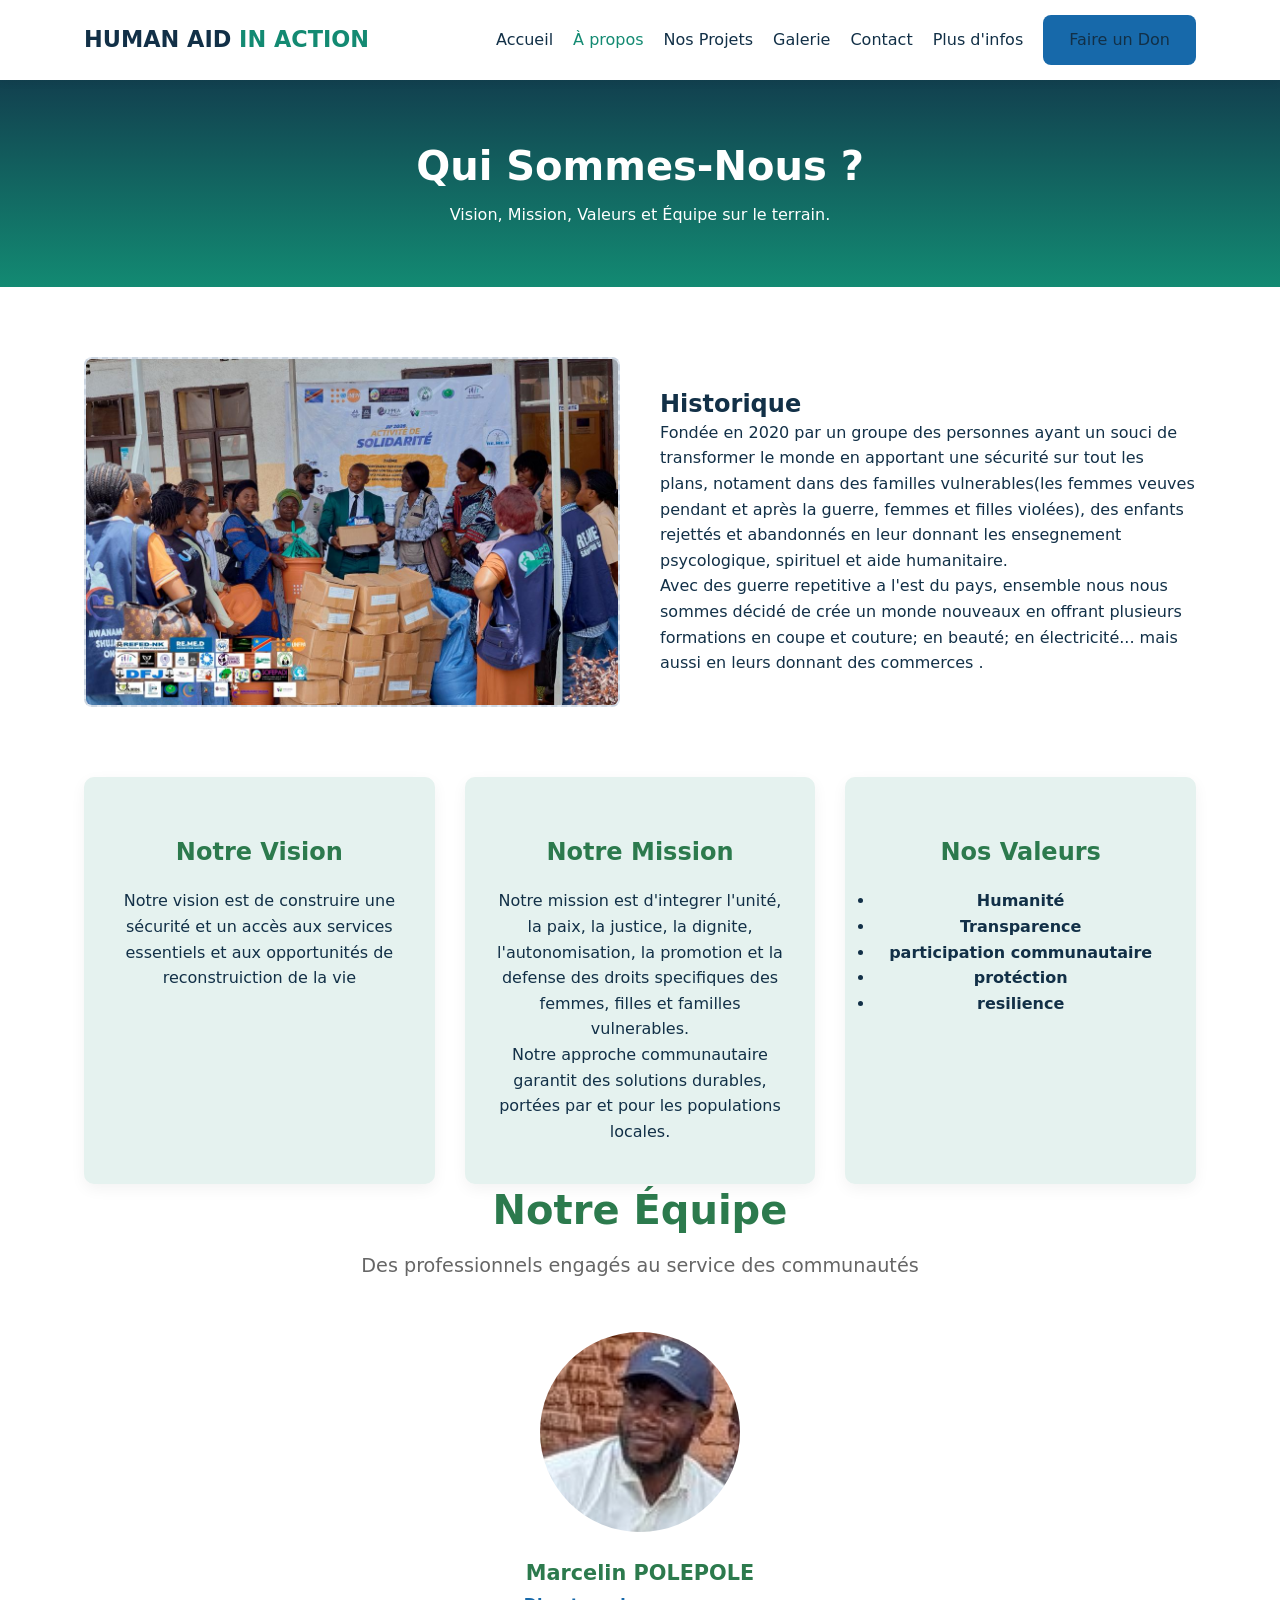
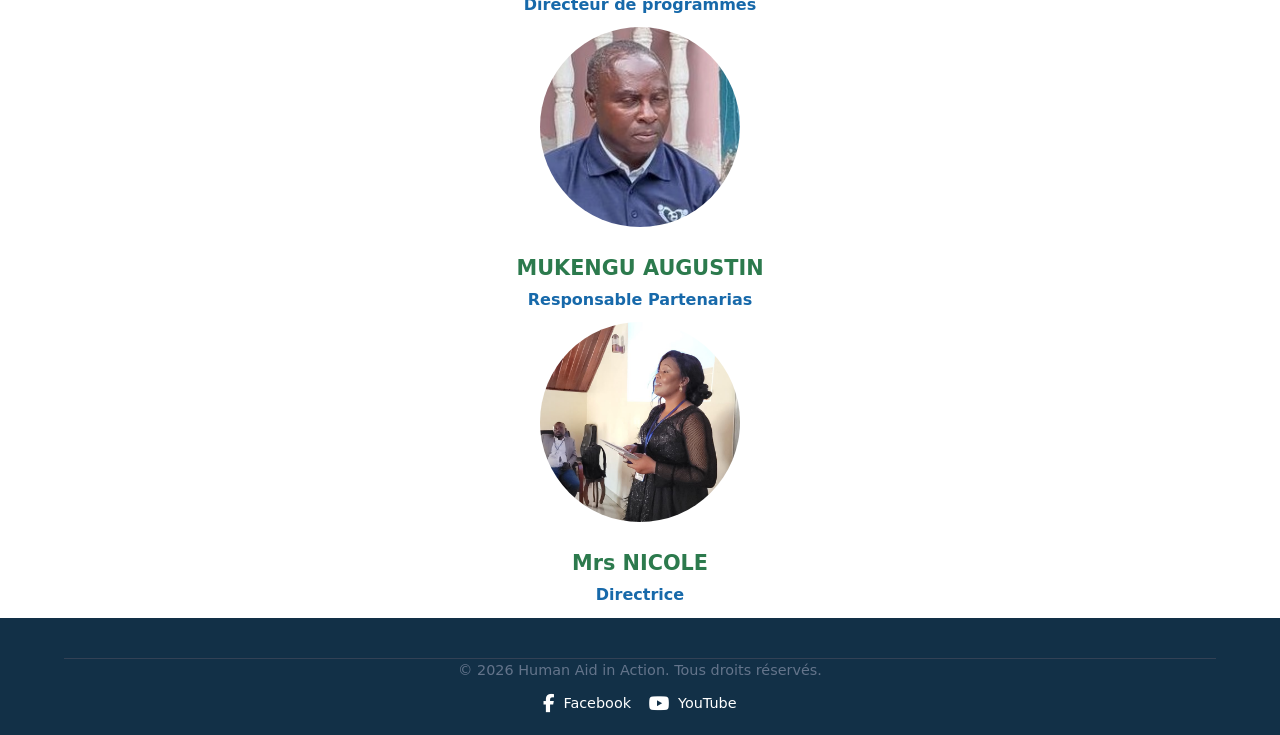
<file: a-propos.html>
<!DOCTYPE html>
<html lang="fr">
<head>
  <meta charset="UTF-8">
  <meta name="viewport" content="width=device-width, initial-scale=1.0">
  <title>À propos - Human Aid in Action</title>
  <link rel="stylesheet" href="style.css">
  <link rel="stylesheet" href="https://cdnjs.cloudflare.com/ajax/libs/font-awesome/6.5.2/css/all.min.css">
</head>
<body>

  <header class="navbar">
    <div class="container nav-container">
      <a href="index.html" class="logo">Human Aid <span>in Action</span></a>
      <button class="menu-toggle" id="menuToggle" aria-label="Menu">☰</button>
      <nav class="nav-menu" id="navMenu">
        <a href="index.html">Accueil</a>
        <a href="a-propos.html" class="active">À propos</a>
        <a href="projets.html">Nos Projets</a>
        <a href="galerie.html">Galerie</a>
        <a href="contact.html">Contact</a>
        <a href="pour plus d'info.html">Plus d'infos</a>
        <a href="https://yembjkyt.mychariow.shop/prd_061tvge9/checkout" class="btn btn-secondary">Faire un Don</a>
      </nav>
    </div>
  </header>

  <div class="page-header">
    <div class="container">
      <h1>Qui Sommes-Nous ?</h1>
      <p>Vision, Mission, Valeurs et Équipe sur le terrain.</p>
    </div>
  </div>

  <section class="section">
    <div class="container grid-2">
      <div class="img-box" style="height: 350px;">
        <img src="haa/hist.jpg" alt="Notre histoire">
        <!-- EMPLACEMENT IMAGE VISION -->
      </div>
      <div>
        <h2>Historique</h2>
            <p>Fondée en 2020 par un groupe des personnes ayant un souci de transformer le monde en apportant une sécurité sur tout les plans, notament dans des familles vulnerables(les femmes veuves pendant et après la guerre, femmes et filles violées), des enfants rejettés et abandonnés en leur donnant les ensegnement psycologique, spirituel et aide humanitaire. </p>
                    <p>Avec des guerre repetitive a l'est du pays, ensemble nous nous sommes décidé de crée un monde nouveaux en offrant plusieurs formations en coupe et couture; en beauté; en électricité...
                        mais aussi en leurs donnant des commerces .</p>
      </div>
    </div>
  </section>


  
        <!-- Vision, Mission, Valeurs -->
        <section class="values-section">
            <div class="container">
                <div class="values-grid">
                    <div class="value-card">
                        <div class="value-icon"></div>
                        <h3>Notre Vision</h3>
                       <p>Notre vision est de construire une sécurité et un accès aux services essentiels et aux opportunités de reconstruiction de la vie</p>
                    </div>
                    
                    <div class="value-card">
                        <div class="value-icon"></div>
                        <h3>Notre Mission</h3>
                        <p>Notre mission est d'integrer l'unité, la paix, la justice, la dignite, l'autonomisation, la promotion et la defense des droits specifiques des femmes, filles et familles vulnerables.</p>
                        <p>Notre approche communautaire garantit des solutions durables, portées par et pour les populations locales.</p>
                    </div>
                    
                    <div class="value-card">
                        <div class="value-icon"></div>
                        <h3>Nos Valeurs</h3>
                        <ul class="values-list">
                            <li><strong>Humanité</strong> 
                            <li><strong>Transparence</strong> 
                            <li><strong>participation communautaire</strong> 
                            <li><strong>protéction</strong> 
                            <li><strong>resilience</strong> 
                        </ul>
                    </div>
                </div>
            </div>
        </section>

        <!-- Équipe -->
        <section class="team-section">
            <div class="container">
                <h2 class="section-title">Notre Équipe</h2>
                <p class="section-subtitle">Des professionnels engagés au service des communautés</p>
                
                <div class="team-grid">
                    <div class="team-card">
                        <img src="p3.jpg" alt="Directrice">
                        <h3>Marcelin POLEPOLE</h3>
                        <p class="team-role">Directeur de programmes</p>
                    </div>
                    
                    <div class="team-card">
                        <img src="haa/m2.jpg" alt="Responsable programmes">
                        <h3>MUKENGU AUGUSTIN</h3>
                        <p class="team-role">Responsable Partenarias</p>
                    </div>

                    <div class="team-card">
                        <img src="haa/m5.jpg" alt="Responsable programmes">
                        <h3>Mrs NICOLE</h3>
                        <p class="team-role">Directrice</p>
                    </div>
                </div>
            </div>
        </section>
    </main>


  <footer class="footer">
    <div class="container footer-bottom">
      <p>&copy; 2026 Human Aid in Action. Tous droits réservés.</p>
      <div class="social-links">
        <a href="https://facebook.com/profile.php?id=61572258029571" target="_blank" rel="noopener noreferrer"><i class="fa-brands fa-facebook-f" aria-hidden="true"></i> Facebook</a>
        <a href="https://www.youtube.com/@humanaidinaction" target="_blank" rel="noopener noreferrer"><i class="fa-brands fa-youtube" aria-hidden="true"></i> YouTube</a>
      </div>
    </div>
  </footer>

  <script src="script.js"></script>
</body>
</html>
</file>
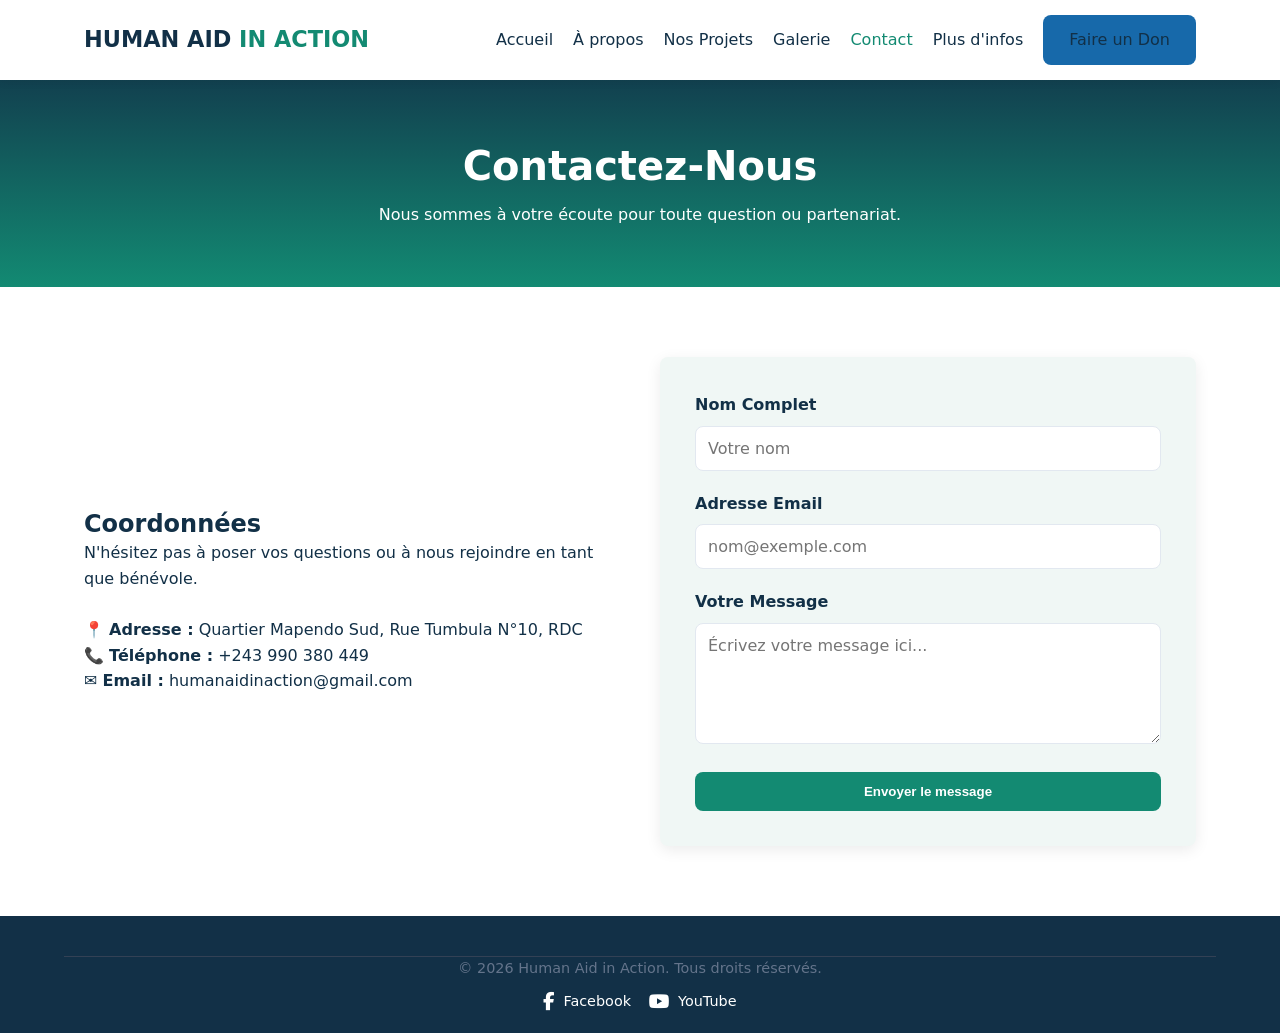
<file: contact.html>
<!DOCTYPE html>
<html lang="fr">
<head>
  <meta charset="UTF-8">
  <meta name="viewport" content="width=device-width, initial-scale=1.0">
  <title>Contact - Human Aid in Action</title>
  <link rel="stylesheet" href="style.css">
  <link rel="stylesheet" href="https://cdnjs.cloudflare.com/ajax/libs/font-awesome/6.5.2/css/all.min.css">
</head>
<body>

  <header class="navbar">
    <div class="container nav-container">
      <a href="index.html" class="logo">Human Aid <span>in Action</span></a>
      <button class="menu-toggle" id="menuToggle" aria-label="Menu">☰</button>
      <nav class="nav-menu" id="navMenu">
        <a href="index.html">Accueil</a>
        <a href="a-propos.html">À propos</a>
        <a href="projets.html">Nos Projets</a>
        <a href="galerie.html">Galerie</a>
        <a href="contact.html" class="active">Contact</a>
        <a href="pour plus d'info.html">Plus d'infos</a>
        <a href="dons.html" class="btn btn-secondary">Faire un Don</a>
      </nav>
    </div>
  </header>

  <div class="page-header">
    <div class="container">
      <h1>Contactez-Nous</h1>
      <p>Nous sommes à votre écoute pour toute question ou partenariat.</p>
    </div>
  </div>

  <section class="section">
    <div class="container grid-2">
      <div>
        <h2>Coordonnées</h2>
        <p>N'hésitez pas à poser vos questions ou à nous rejoindre en tant que bénévole.</p>
        <br>
        <p>📍 <strong>Adresse :</strong> Quartier Mapendo Sud, Rue Tumbula N°10, RDC</p>
        <p>📞 <strong>Téléphone :</strong> +243 990 380 449</p>
        <p>✉️ <strong>Email :</strong> humanaidinaction@gmail.com</p>
      </div>

      <div class="form-container">
        <form id="contactForm">
          <div class="form-group">
            <label for="name">Nom Complet</label>
            <input type="text" id="name" required placeholder="Votre nom">
          </div>
          <div class="form-group">
            <label for="email">Adresse Email</label>
            <input type="email" id="email" required placeholder="nom@exemple.com">
          </div>
          <div class="form-group">
            <label for="message">Votre Message</label>
            <textarea id="message" rows="5" required placeholder="Écrivez votre message ici..."></textarea>
          </div>
          <button type="submit" class="btn btn-primary w-100">Envoyer le message</button>
        </form>
      </div>
    </div>
  </section>

  <footer class="footer">
    <div class="container footer-bottom">
      <p>&copy; 2026 Human Aid in Action. Tous droits réservés.</p>
      <div class="social-links">
        <a href="https://facebook.com/profile.php?id=61572258029571" target="_blank" rel="noopener noreferrer"><i class="fa-brands fa-facebook-f" aria-hidden="true"></i> Facebook</a>
        <a href="https://www.youtube.com/@humanaidinaction" target="_blank" rel="noopener noreferrer"><i class="fa-brands fa-youtube" aria-hidden="true"></i> YouTube</a>
      </div>
    </div>
  </footer>

  <script src="script.js"></script>
</body>
</html>
</file>
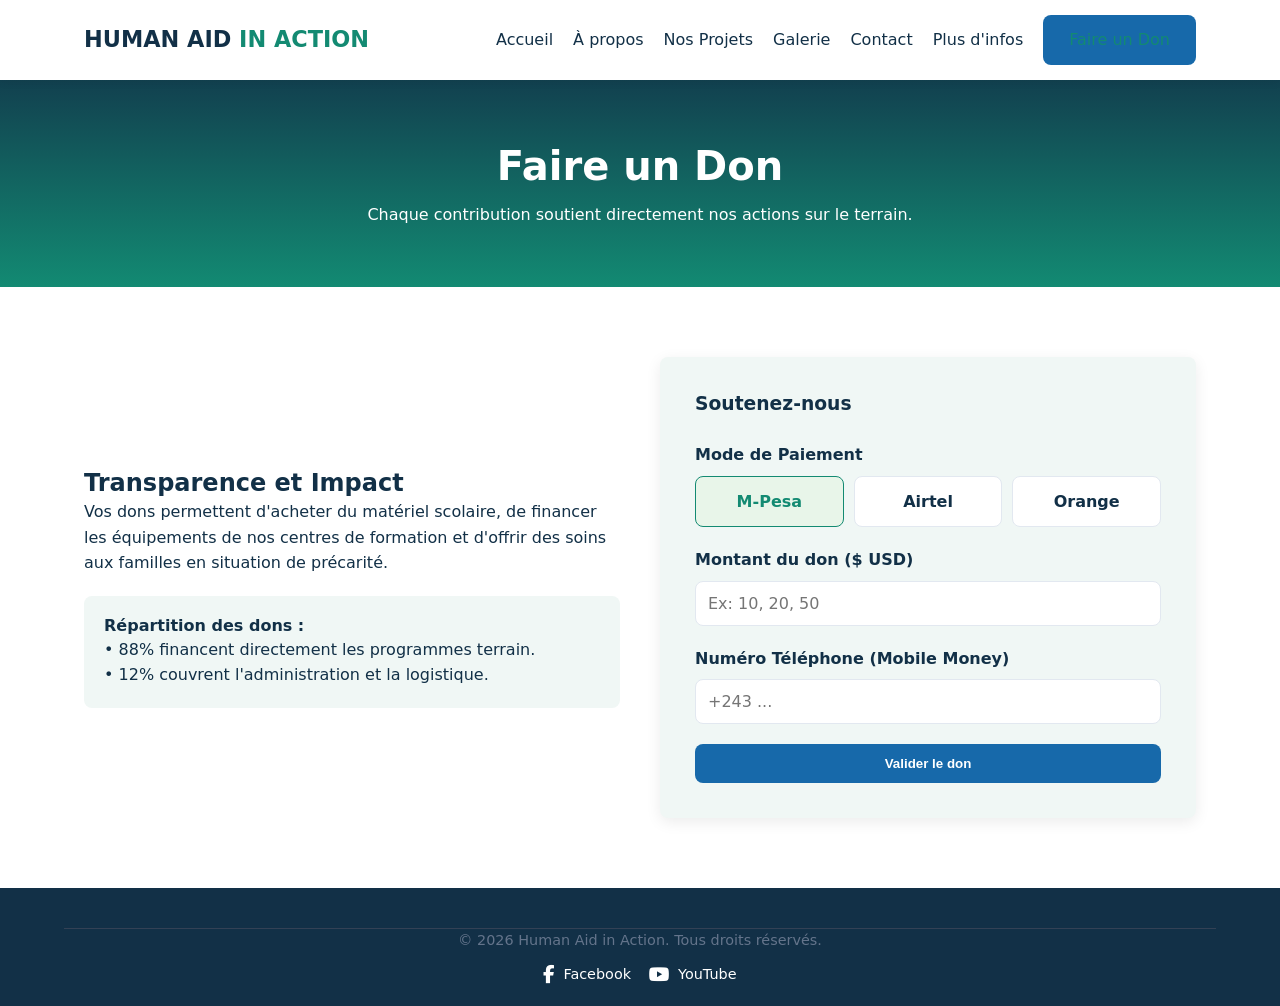
<file: dons.html>
<!DOCTYPE html>
<html lang="fr">
<head>
  <meta charset="UTF-8">
  <meta name="viewport" content="width=device-width, initial-scale=1.0">
  <title>Faire un Don - Human Aid in Action</title>
  <link rel="stylesheet" href="style.css">
  <link rel="stylesheet" href="https://cdnjs.cloudflare.com/ajax/libs/font-awesome/6.5.2/css/all.min.css">
</head>
<body>

  <header class="navbar">
    <div class="container nav-container">
      <a href="index.html" class="logo">Human Aid <span>in Action</span></a>
      <button class="menu-toggle" id="menuToggle" aria-label="Menu">☰</button>
      <nav class="nav-menu" id="navMenu">
        <a href="index.html">Accueil</a>
        <a href="a-propos.html">À propos</a>
        <a href="projets.html">Nos Projets</a>
        <a href="galerie.html">Galerie</a>
        <a href="contact.html">Contact</a>
        <a href="pour plus d'info.html">Plus d'infos</a>
        <a href="https://yembjkyt.mychariow.shop/prd_061tvge9/checkout" class="btn btn-secondary active">Faire un Don</a>
      </nav>
    </div>
  </header>

  <div class="page-header">
    <div class="container">
      <h1>Faire un Don</h1>
      <p>Chaque contribution soutient directement nos actions sur le terrain.</p>
    </div>
  </div>

  <section class="section">
    <div class="container grid-2">
      <div>
        <h2>Transparence et Impact</h2>
        <p>Vos dons permettent d'acheter du matériel scolaire, de financer les équipements de nos centres de formation et d'offrir des soins aux familles en situation de précarité.</p>
        <div style="background: var(--light); padding: 20px; border-radius: 8px; margin-top: 20px;">
          <h4>Répartition des dons :</h4>
          <p>• 88% financent directement les programmes terrain.</p>
          <p>• 12% couvrent l'administration et la logistique.</p>
        </div>
      </div>

      <div class="form-container">
        <form id="donationForm">
          <h3>Soutenez-nous</h3>
          <br>
          <div class="form-group">
            <label>Mode de Paiement</label>
            <div class="payment-options">
              <div class="payment-btn active" data-provider="M-Pesa">M-Pesa</div>
              <div class="payment-btn" data-provider="Airtel Money">Airtel</div>
              <div class="payment-btn" data-provider="Orange Money">Orange</div>
            </div>
            <input type="hidden" id="selectedProvider" value="M-Pesa">
          </div>

          <div class="form-group">
            <label for="amount">Montant du don ($ USD)</label>
            <input type="number" id="amount" min="1" required placeholder="Ex: 10, 20, 50">
          </div>

          <div class="form-group">
            <label for="phone">Numéro Téléphone (Mobile Money)</label>
            <input type="tel" id="phone" required placeholder="+243 ...">
          </div>

          <button type="submit" class="btn btn-secondary w-100">Valider le don</button>
        </form>
      </div>
    </div>
  </section>

  <footer class="footer">
    <div class="container footer-bottom">
      <p>&copy; 2026 Human Aid in Action. Tous droits réservés.</p>
      <div class="social-links">
        <a href="https://facebook.com/profile.php?id=61572258029571" target="_blank" rel="noopener noreferrer"><i class="fa-brands fa-facebook-f" aria-hidden="true"></i> Facebook</a>
        <a href="https://www.youtube.com/@humanaidinaction" target="_blank" rel="noopener noreferrer"><i class="fa-brands fa-youtube" aria-hidden="true"></i> YouTube</a>
      </div>
    </div>
  </footer>

  <script src="script.js"></script>
</body>
</html>
</file>
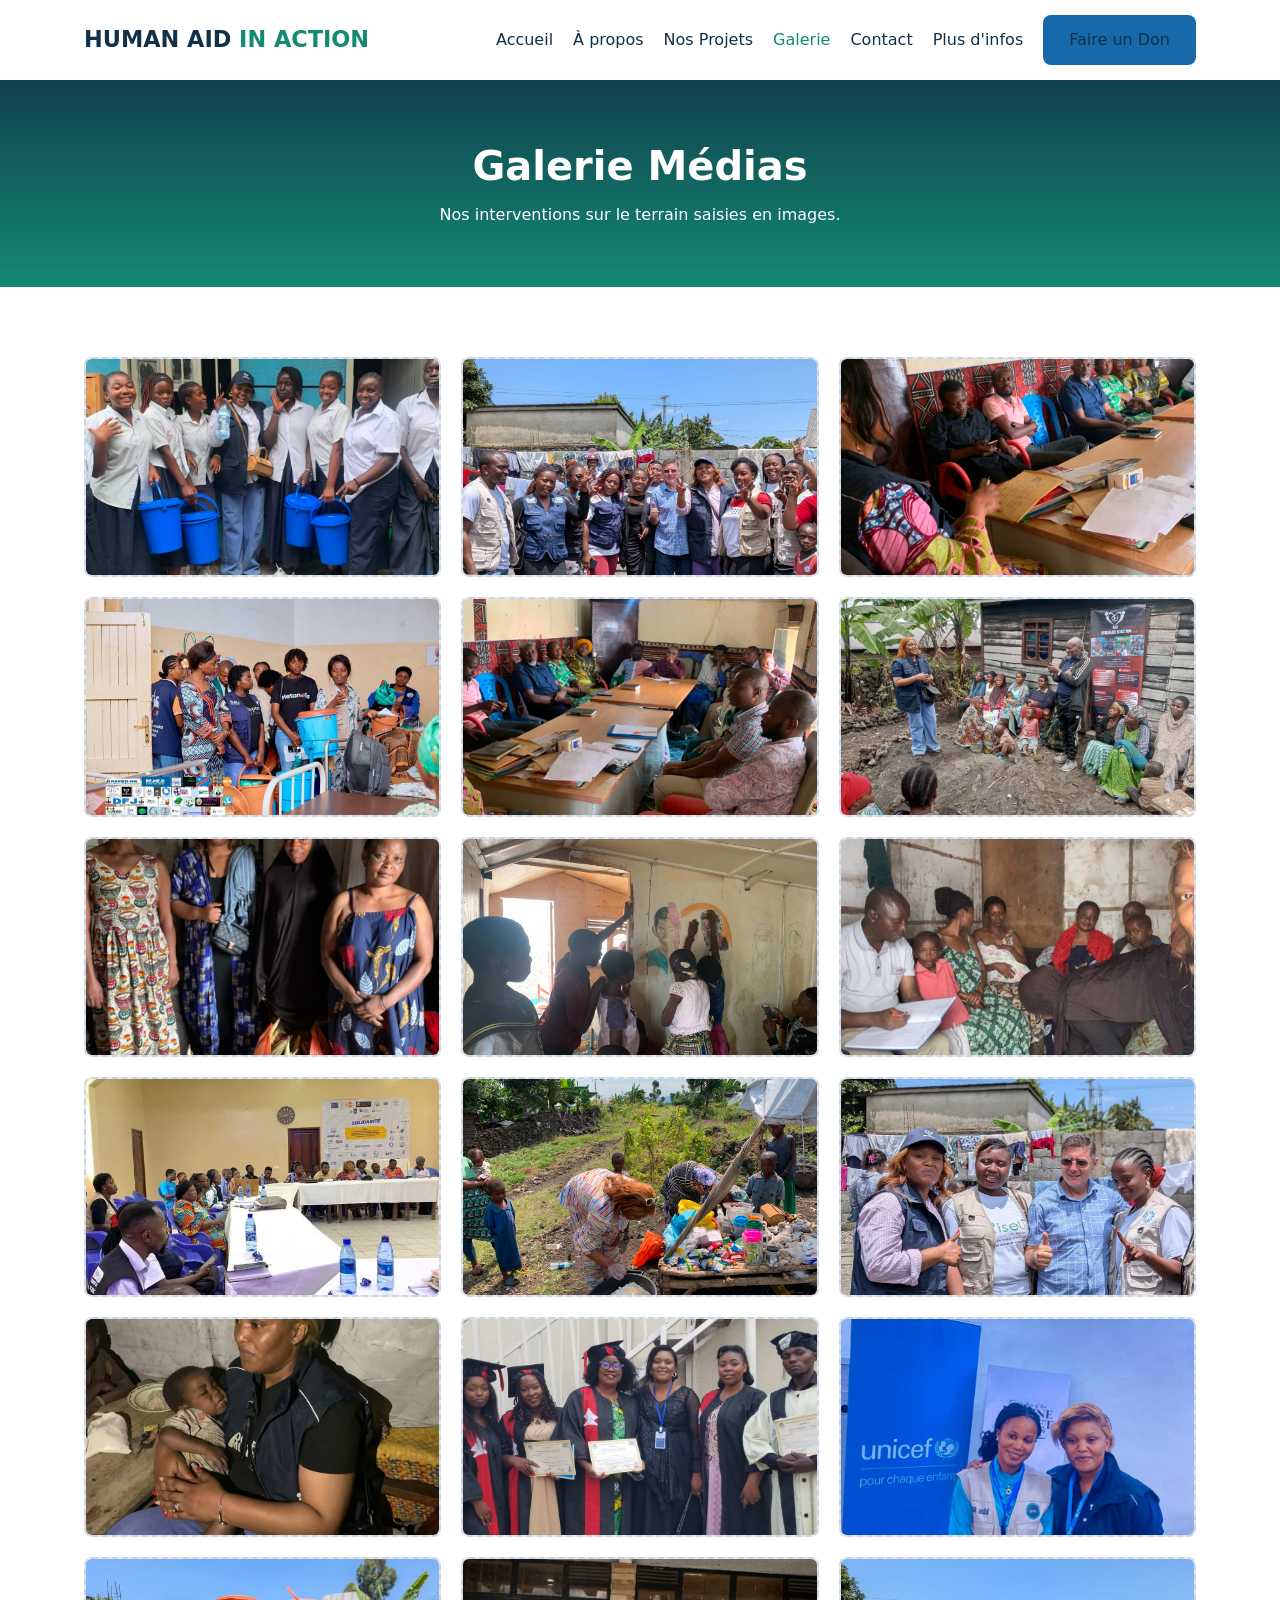
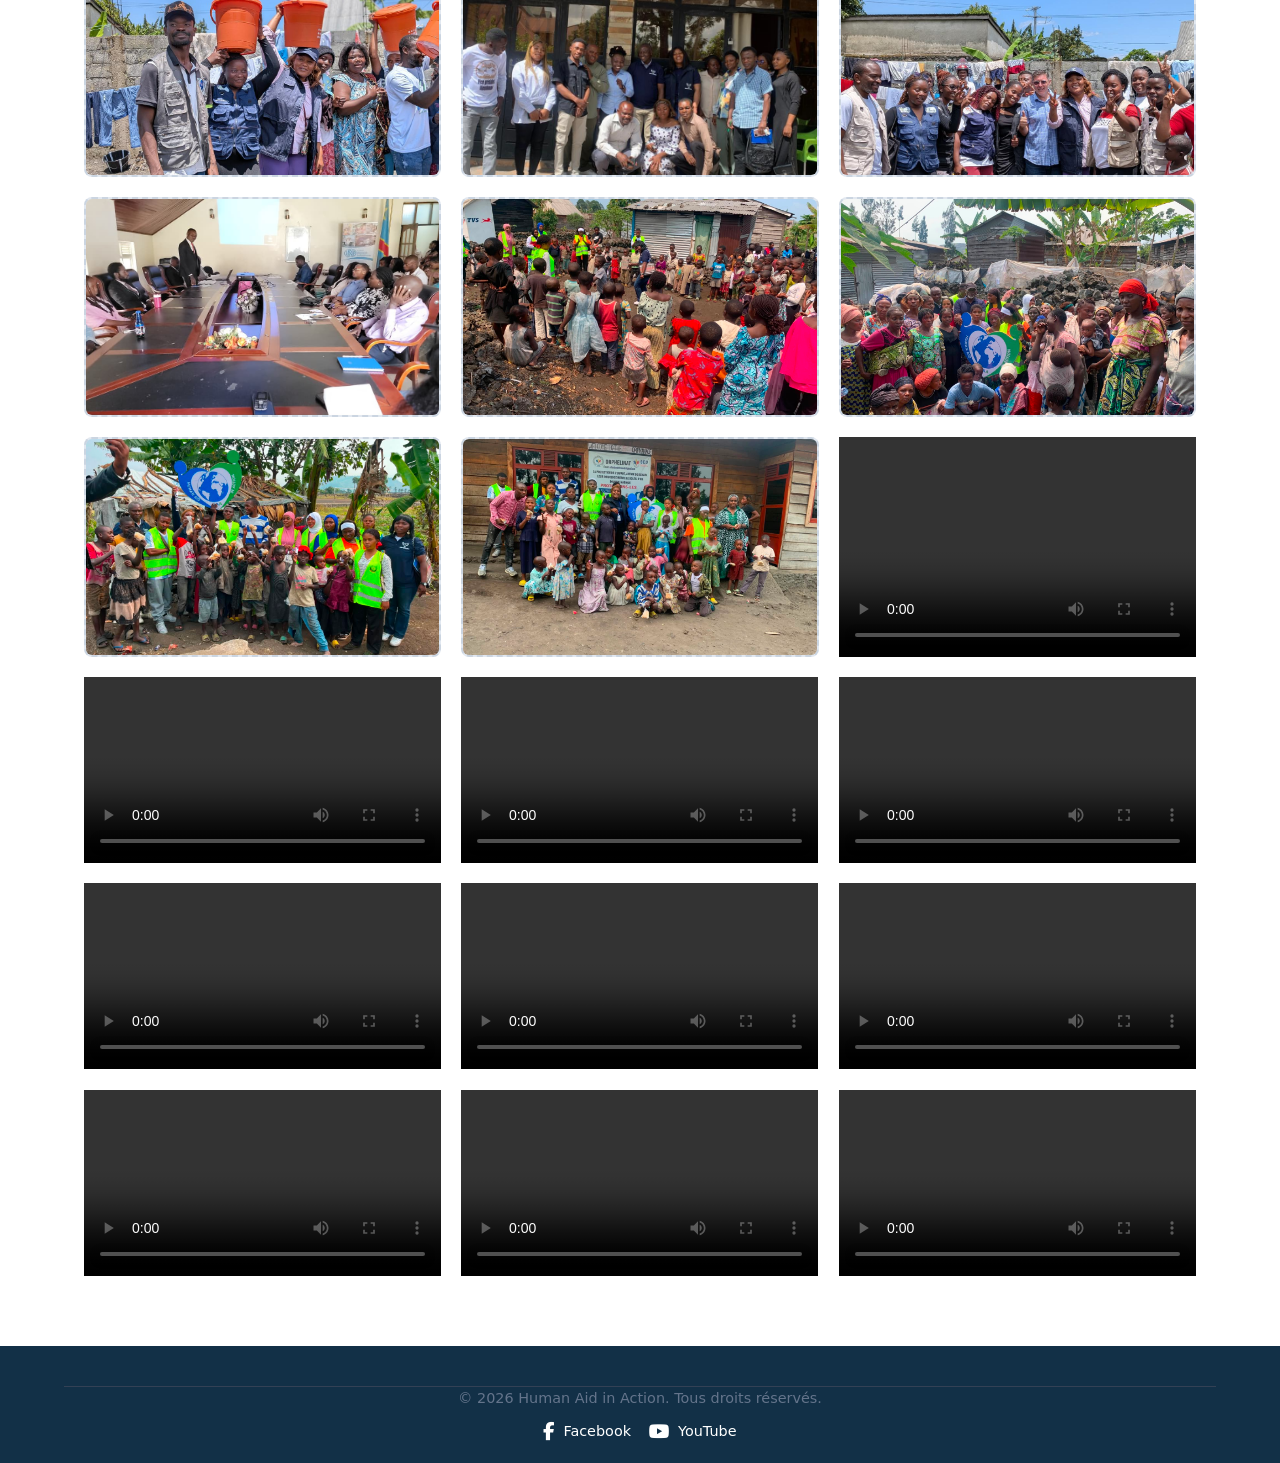
<file: galerie.html>
<!DOCTYPE html>
<html lang="fr">
<head>
  <meta charset="UTF-8">
  <meta name="viewport" content="width=device-width, initial-scale=1.0">
  <title>Galerie - Human Aid in Action</title>
  <link rel="stylesheet" href="style.css">
  <link rel="stylesheet" href="https://cdnjs.cloudflare.com/ajax/libs/font-awesome/6.5.2/css/all.min.css">
</head>
<body>

  <header class="navbar">
    <div class="container nav-container">
      <a href="index.html" class="logo">Human Aid <span>in Action</span></a>
      <button class="menu-toggle" id="menuToggle" aria-label="Menu">☰</button>
      <nav class="nav-menu" id="navMenu">
        <a href="index.html">Accueil</a>
        <a href="a-propos.html">À propos</a>
        <a href="projets.html">Nos Projets</a>
        <a href="galerie.html" class="active">Galerie</a>
        <a href="contact.html">Contact</a>
        <a href="pour plus d'info.html">Plus d'infos</a>
        <a href="https://yembjkyt.mychariow.shop/prd_061tvge9/checkout" class="btn btn-secondary">Faire un Don</a>
      </nav>
    </div>
  </header>

  <div class="page-header">
    <div class="container">
      <h1>Galerie Médias</h1>
      <p>Nos interventions sur le terrain saisies en images.</p>
    </div>
  </div>

  <section class="section">
    <div class="container gallery-grid">
      <div class="img-box gallery-item"> <img src="haa/h1.jpg" alt=""></div>
      <div class="img-box gallery-item"> <img src="haa/h2.jpg" alt=""></div>
      <div class="img-box gallery-item"> <img src="haa/h3.jpg" alt=""></div>
      <div class="img-box gallery-item"> <img src="haa/h4.jpg" alt=""></div>
      <div class="img-box gallery-item"> <img src="haa/h5.jpg" alt=""></div>
      <div class="img-box gallery-item"> <img src="haa/h6.jpg" alt=""></div>
      <div class="img-box gallery-item"> <img src="haa/h7.jpg" alt=""></div>
      <div class="img-box gallery-item"> <img src="haa/h8.jpg" alt=""></div>
      <div class="img-box gallery-item"> <img src="haa/h9.jpg" alt=""></div>
      <div class="img-box gallery-item"> <img src="haa/h10.jpg" alt=""></div>
      <div class="img-box gallery-item"> <img src="haa/h11.jpg" alt=""></div>
      <div class="img-box gallery-item"> <img src="haa/h12.jpg" alt=""></div>
      <div class="img-box gallery-item"> <img src="haa/h13.jpg" alt=""></div>
      <div class="img-box gallery-item"> <img src="haa/psy.jpg" alt=""></div>
      <div class="img-box gallery-item"> <img src="haa/h15.jpg" alt=""></div>
      <div class="img-box gallery-item"> <img src="haa/h16.jpg" alt=""></div>
      <div class="img-box gallery-item"> <img src="haa/h17.jpg" alt=""></div>
      <div class="img-box gallery-item"> <img src="haa/h18.jpg" alt=""></div>

       <div class="img-box gallery-item"> <img src="mise à jour/collation.jpg" alt=""></div>
      <div class="img-box gallery-item"> <img src="mise à jour/haia.jpg" alt=""></div>
      <div class="img-box gallery-item"> <img src="mise à jour/haia2.jpg" alt=""></div>
      <div class="img-box gallery-item"> <img src="mise à jour/haia4.jpg" alt=""></div>
      <div class="img-box gallery-item"> <img src="mise à jour/orphelina.jpg" alt=""></div> 
  
      <div class="media-item img">
            <video src="haa/V1.mp4" controls></video>
        </div>
        <div class="media-item img">
            <video src="mise à jour/haia.mp4" controls></video>
        </div>
        <div class="media-item img">
            <video src="haa/V2.mp4" controls></video>
        </div>
        <div class="media-item img">
            <video src="haa/V3.mp4" controls></video>
        </div>
      <div class="media-item img">
            <video src="haa/V4.mp4" controls></video>
    </div>
    
    <div class="media-item img">
            <video src="haa/V5.mp4" controls></video>
        </div>
        <div class="media-item img">
            <video src="haa/V6.mp4" controls></video>
        </div>
        <div class="media-item img">
            <video src="haa/V7.mp4" controls></video>
        </div>
      
        <div class="media-item img">
            <video src="haa/V9.mp4" controls></video>
    </div>
    <div class="media-item img">
            <video src="haa/V10.mp4" controls></video>
    </div>
  </section>

  <footer class="footer">
    <div class="container footer-bottom">
      <p>&copy; 2026 Human Aid in Action. Tous droits réservés.</p>
      <div class="social-links">
        <a href="https://facebook.com/profile.php?id=61572258029571" target="_blank" rel="noopener noreferrer"><i class="fa-brands fa-facebook-f" aria-hidden="true"></i> Facebook</a>
        <a href="https://www.youtube.com/@humanaidinaction" target="_blank" rel="noopener noreferrer"><i class="fa-brands fa-youtube" aria-hidden="true"></i> YouTube</a>
      </div>
    </div>
  </footer>

  <script src="script.js"></script>
</body>
</html>
</file>
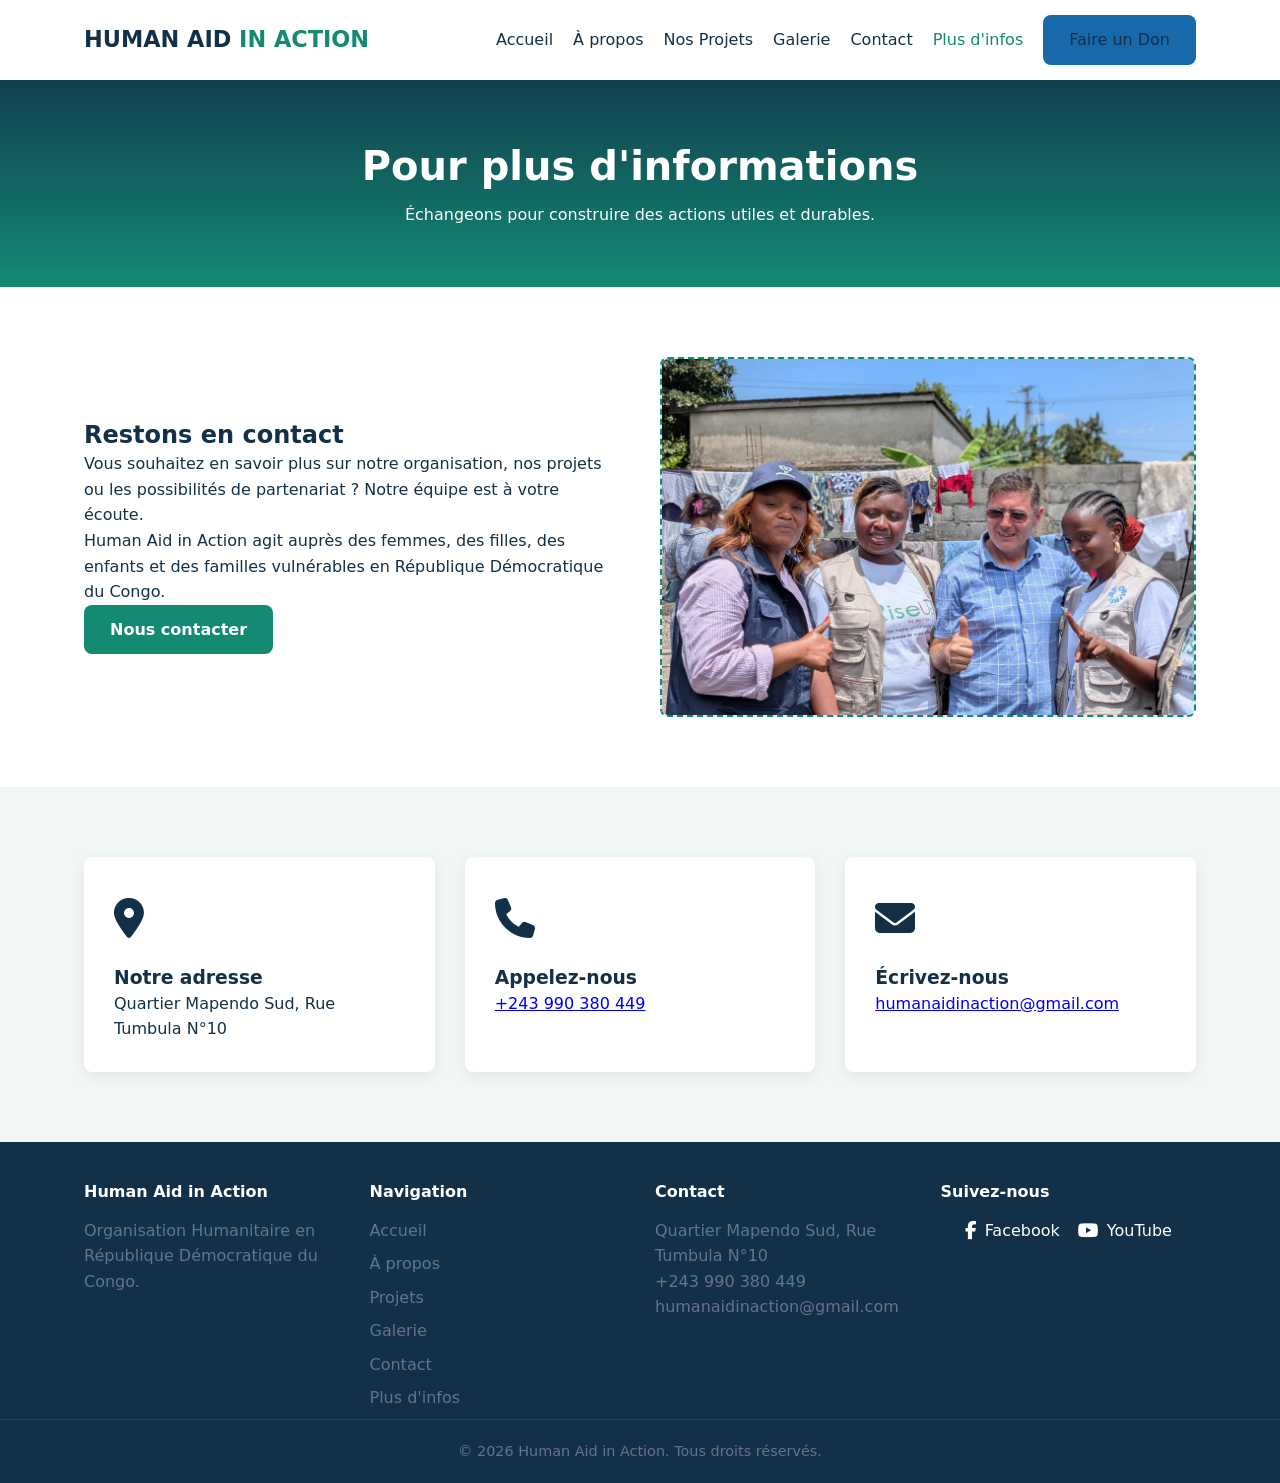
<file: pour plus d'info.html>
<!DOCTYPE html>
<html lang="fr">
<head>
  <meta charset="UTF-8">
  <meta name="viewport" content="width=device-width, initial-scale=1.0">
  <title>Pour plus d'informations - Human Aid in Action</title>
  <meta name="description" content="Pour plus d'informations sur Human Aid in Action et nos actions en République Démocratique du Congo.">
  <link rel="stylesheet" href="style.css">
  <link rel="stylesheet" href="https://cdnjs.cloudflare.com/ajax/libs/font-awesome/6.5.2/css/all.min.css">
  <link rel="icon" href="haa/logo.jpg" type="image/jpeg">
</head>
<body>
  <header class="navbar">
    <div class="container nav-container">
      <a href="index.html" class="logo">Human Aid <span>in Action</span></a>
      <button class="menu-toggle" id="menuToggle" aria-label="Menu">☰</button>
      <nav class="nav-menu" id="navMenu">
        <a href="index.html">Accueil</a>
        <a href="a-propos.html">À propos</a>
        <a href="projets.html">Nos Projets</a>
        <a href="galerie.html">Galerie</a>
        <a href="contact.html">Contact</a>
        <a href="pour plus d'info.html" class="active">Plus d'infos</a>
        <a href="https://yembjkyt.mychariow.shop/prd_061tvge9/checkout" class="btn btn-secondary">Faire un Don</a>
      </nav>
    </div>
  </header>

  <main>
    <div class="page-header">
      <div class="container">
        <h1>Pour plus d'informations</h1>
        <p>Échangeons pour construire des actions utiles et durables.</p>
      </div>
    </div>

    <section class="section">
      <div class="container grid-2">
        <div>
          <h2>Restons en contact</h2>
          <p>Vous souhaitez en savoir plus sur notre organisation, nos projets ou les possibilités de partenariat ? Notre équipe est à votre écoute.</p>
          <p>Human Aid in Action agit auprès des femmes, des filles, des enfants et des familles vulnérables en République Démocratique du Congo.</p>
          <a href="contact.html" class="btn btn-primary">Nous contacter</a>
        </div>
        <div class="img-box info-image-slot" role="img" aria-label="Emplacement pour une image de l'organisation">
          <img src="haa/background.jpg" alt="">
        </div>
      </div>
    </section>

    <section class="section bg-light">
      <div class="container grid-3">
        <article class="card">
          <div class="card-icon"><i class="fa-solid fa-location-dot" aria-hidden="true"></i></div>
          <h3>Notre adresse</h3>
          <p>Quartier Mapendo Sud, Rue Tumbula N°10</p>
        </article>
        <article class="card">
          <div class="card-icon"><i class="fa-solid fa-phone" aria-hidden="true"></i></div>
          <h3>Appelez-nous</h3>
          <p><a href="tel:+243990380449">+243 990 380 449</a></p>
        </article>
        <article class="card">
          <div class="card-icon"><i class="fa-solid fa-envelope" aria-hidden="true"></i></div>
          <h3>Écrivez-nous</h3>
          <p><a href="mailto:humanaidinaction@gmail.com">humanaidinaction@gmail.com</a></p>
        </article>
      </div>
    </section>
  </main>

  <footer class="footer">
    <div class="container footer-grid">
      <div class="footer-col">
        <h4>Human Aid in Action</h4>
        <p>Organisation Humanitaire en République Démocratique du Congo.</p>
      </div>
      <div class="footer-col">
        <h4>Navigation</h4>
        <a href="index.html">Accueil</a>
        <a href="a-propos.html">À propos</a>
        <a href="projets.html">Projets</a>
        <a href="galerie.html">Galerie</a>
        <a href="contact.html">Contact</a>
        <a href="pour plus d'info.html">Plus d'infos</a>
      </div>
      <div class="footer-col">
        <h4>Contact</h4>
        <p>Quartier Mapendo Sud, Rue Tumbula N°10</p>
        <p>+243 990 380 449</p>
        <p>humanaidinaction@gmail.com</p>
      </div>
      <div class="footer-col">
        <h4>Suivez-nous</h4>
        <div class="social-links">
          <a href="https://facebook.com/profile.php?id=61572258029571" target="_blank" rel="noopener noreferrer"><i class="fa-brands fa-facebook-f" aria-hidden="true"></i> Facebook</a>
          <a href="https://www.youtube.com/@humanaidinaction" target="_blank" rel="noopener noreferrer"><i class="fa-brands fa-youtube" aria-hidden="true"></i> YouTube</a>
        </div>
      </div>
    </div>
    <div class="footer-bottom">
      <p>&copy; 2026 Human Aid in Action. Tous droits réservés.</p>
    </div>
  </footer>

  <script src="script.js"></script>
</body>
</html>
</file>
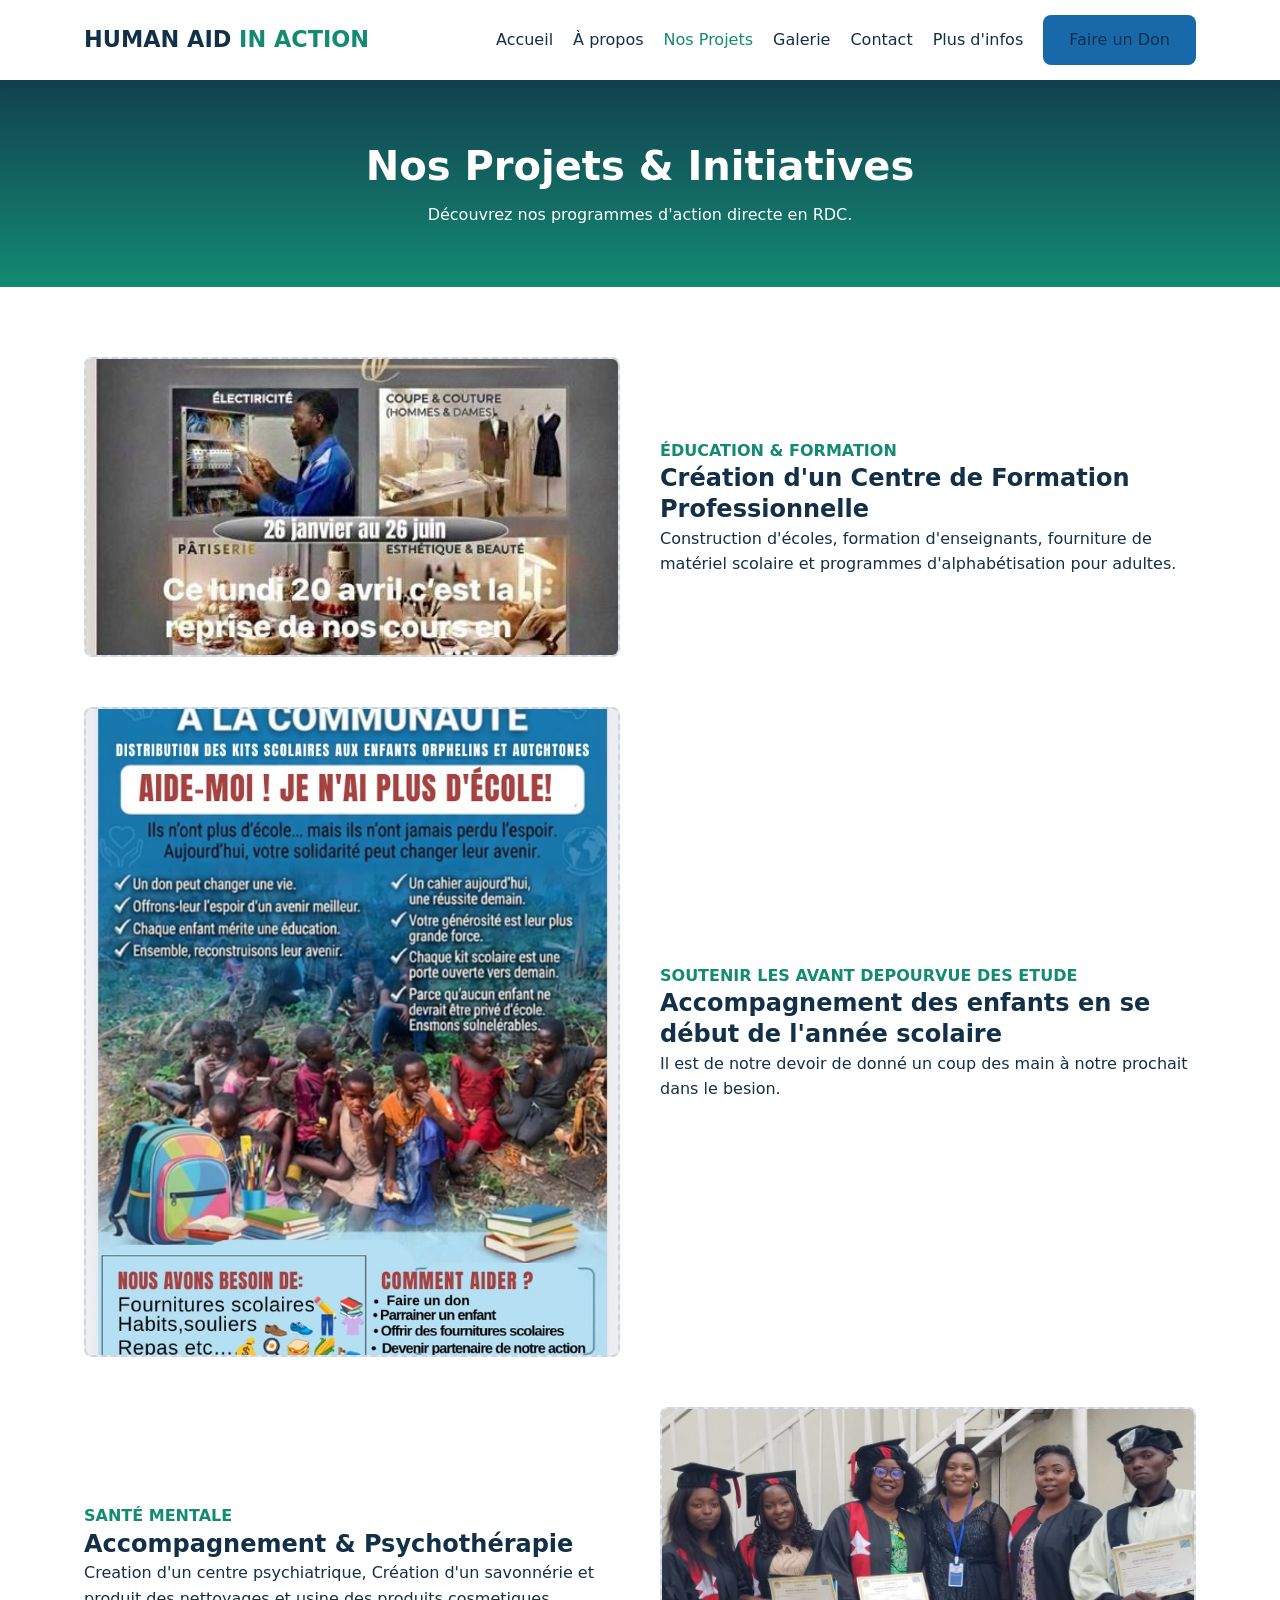
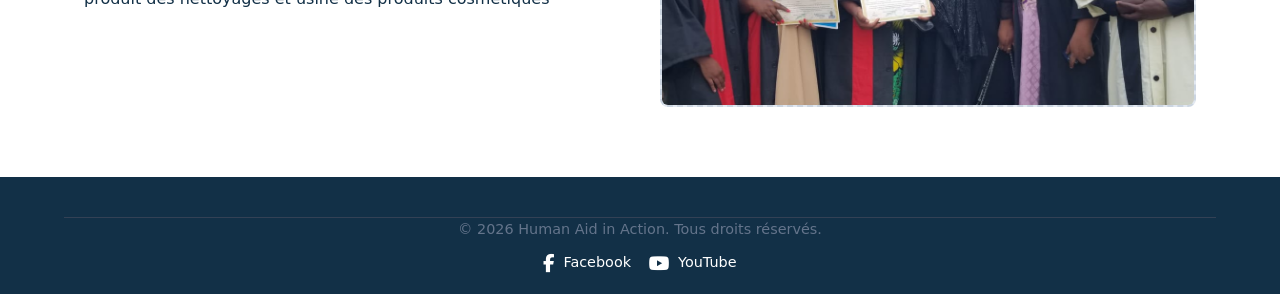
<file: projets.html>
<!DOCTYPE html>
<html lang="fr">
<head>
  <meta charset="UTF-8">
  <meta name="viewport" content="width=device-width, initial-scale=1.0">
  <title>Nos Projets - Human Aid in Action</title>
  <link rel="stylesheet" href="style.css">
  <link rel="stylesheet" href="https://cdnjs.cloudflare.com/ajax/libs/font-awesome/6.5.2/css/all.min.css">
</head>
<body>

  <header class="navbar">
    <div class="container nav-container">
      <a href="index.html" class="logo">Human Aid <span>in Action</span></a>
      <button class="menu-toggle" id="menuToggle" aria-label="Menu">☰</button>
      <nav class="nav-menu" id="navMenu">
        <a href="index.html">Accueil</a>
        <a href="a-propos.html">À propos</a>
        <a href="projets.html" class="active">Nos Projets</a>
        <a href="galerie.html">Galerie</a>
        <a href="contact.html">Contact</a>
        <a href="pour plus d'info.html">Plus d'infos</a>
        <a href="https://yembjkyt.mychariow.shop/prd_061tvge9/checkout" class="btn btn-secondary">Faire un Don</a>
      </nav>
    </div>
  </header>

  <div class="page-header">
    <div class="container">
      <h1>Nos Projets & Initiatives</h1>
      <p>Découvrez nos programmes d'action directe en RDC.</p>
    </div>
  </div>

  <section class="section">
    <div class="container grid-2" style="margin-bottom: 50px;">
      <div class="img-box" style="height: 300px;">
        <!-- EMPLACEMENT IMAGE PROJET 1 -->
        <img src="haa/forma.jpg" alt="">
      </div>
      <div>
        <span style="color: var(--primary); font-weight: bold;">ÉDUCATION & FORMATION</span>
        <h2>Création d'un Centre de Formation Professionnelle</h2>
        <p>Construction d'écoles, formation d'enseignants, fourniture de matériel scolaire et programmes d'alphabétisation pour adultes.</p>
      </div>
    </div>

     <div class="container grid-2" style="margin-bottom: 50px;">
      <div class="img-box" style="height: 650px;">
        <!-- EMPLACEMENT IMAGE PROJET 1 -->
        <img src="mise à jour/scolarite.jpg" alt="">
      </div>
      <div>
        <span style="color: var(--primary); font-weight: bold;">SOUTENIR LES AVANT DEPOURVUE DES ETUDE</span>
        <h2>Accompagnement des enfants en se début de l'année scolaire</h2>
        <p>Il est de notre devoir de donné un coup des main à notre prochait dans le besion.</p>
      </div>
    </div>


    <div class="container grid-2">
      <div>
        <span style="color: var(--primary); font-weight: bold;">SANTÉ MENTALE</span>
        <h2>Accompagnement & Psychothérapie</h2>
        <p>Creation d'un centre psychiatrique, Création d'un savonnérie et produit des nettoyages et usine des produits cosmetiques</p>
      </div>
      <div class="img-box" style="height: 300px;">
        <!-- EMPLACEMENT IMAGE PROJET 2 -->
        <img src="haa/psy.jpg" alt="">
      </div>
    </div>
  </section>

  <footer class="footer">
    <div class="container footer-bottom">
      <p>&copy; 2026 Human Aid in Action. Tous droits réservés.</p>
      <div class="social-links">
        <a href="https://facebook.com/profile.php?id=61572258029571" target="_blank" rel="noopener noreferrer"><i class="fa-brands fa-facebook-f" aria-hidden="true"></i> Facebook</a>
        <a href="https://www.youtube.com/@humanaidinaction" target="_blank" rel="noopener noreferrer"><i class="fa-brands fa-youtube" aria-hidden="true"></i> YouTube</a>
      </div>
    </div>
  </footer>

  <script src="script.js"></script>
</body>
</html>
</file>
<file: style.css>
/* ==========================================================================
   STYLE GLOBAL & VARIABLES - HUMAN AID IN ACTION
   ========================================================================== */

:root {
  --primary: #138a72;
  --primary-hover: #0d6756;
  --secondary: #1769aa;
  --secondary-hover: #0f4f82;
  --dark: #123047;
  --light: #f0f7f5;
  --white: #ffffff;
  --gray: #64748b;
  --gray-light: #e2e8f0;
  --border-radius: 8px;
  --transition: all 0.3s ease;
  --shadow: 0 4px 15px rgba(0, 0, 0, 0.08);
}

* {
  margin: 0;
  padding: 0;
  box-sizing: border-box;
}

html {
  scroll-behavior: smooth;
  font-family: system-ui, -apple-system, BlinkMacSystemFont, 'Segoe UI', Roboto, sans-serif;
  color: var(--dark);
  line-height: 1.6;
}

body {
  background-color: var(--white);
  display: flex;
  flex-direction: column;
  min-height: 100vh;
}

.container {
  width: 90%;
  max-width: 1200px;
  margin: 0 auto;
}

/* --- TYPOGRAPHIE & BOUTONS --- */
h1, h2, h3, h4 {
  color: var(--dark);
  line-height: 1.3;
}

.btn {
  display: inline-block;
  padding: 12px 26px;
  border-radius: var(--border-radius);
  text-decoration: none;
  font-weight: 600;
  transition: var(--transition);
  border: none;
  cursor: pointer;
  text-align: center;
}

.btn-primary {
  background-color: var(--primary);
  color: var(--white);
}

.btn-primary:hover {
  background-color: var(--primary-hover);
}

.btn-secondary {
  background-color: var(--secondary);
  color: var(--white);
}

.btn-secondary:hover {
  background-color: var(--secondary-hover);
}

.btn-outline {
  background-color: transparent;
  border: 2px solid var(--white);
  color: var(--white);
}

.btn-outline:hover {
  background-color: var(--white);
  color: var(--dark);
}

.w-100 {
  width: 100%;
}

/* --- EN-TÊTE ET NAVIGATION --- */
.navbar {
  position: sticky;
  top: 0;
  background: var(--white);
  box-shadow: 0 2px 10px rgba(0, 0, 0, 0.05);
  z-index: 1000;
  padding: 15px 0;
}

.nav-container {
  display: flex;
  justify-content: space-between;
  align-items: center;
}

.logo {
  font-size: 1.4rem;
  font-weight: 800;
  color: var(--dark);
  text-decoration: none;
  text-transform: uppercase;
}

.logo span {
  color: var(--primary);
}

.nav-menu {
  display: flex;
  align-items: center;
  gap: 20px;
}

.nav-menu a {
  text-decoration: none;
  color: var(--dark);
  font-weight: 500;
  transition: var(--transition);
}

.nav-menu a:hover,
.nav-menu a.active {
  color: var(--primary);
}

.menu-toggle {
  display: none;
  background: none;
  border: none;
  font-size: 1.8rem;
  cursor: pointer;
}

/* --- BANNIÈRE EN-TÊTE DE PAGE --- */
.page-header {
  padding: 60px 0;
  text-align: center;
  color: var(--white);
  /* EMPLACEMENT BACKGROUND IMAGE PAGE HEADER: remplace l'url ci-dessous */
  background: linear-gradient(rgba(18, 48, 71, 0.82), rgba(19, 138, 114, 0.82)), var(--primary);
}

.page-header h1 {
  color: var(--white);
  font-size: 2.5rem;
  margin-bottom: 10px;
}

/* --- SECTIONS SPÉCIFIQUES --- */
.section {
  padding: 70px 0;
}

.bg-light {
  background-color: var(--light);
}

.section-title {
  text-align: center;
  margin-bottom: 45px;
}

.section-title h2 {
  font-size: 2.2rem;
  margin-bottom: 10px;
}

.section-title p {
  color: var(--gray);
}

.grid-2 {
  display: grid;
  grid-template-columns: 1fr 1fr;
  gap: 40px;
  align-items: center;
}

.grid-3 {
  display: grid;
  grid-template-columns: repeat(auto-fit, minmax(300px, 1fr));
  gap: 30px;
}

.grid-4 {
  display: grid;
  grid-template-columns: repeat(auto-fit, minmax(220px, 1fr));
  gap: 20px;
}

/* --- CONTENEUR D'IMAGE DÉDIÉ --- */
.img-box {
  width: 100%;
  height: 250px;
  background-color: var(--gray-light);
  border-radius: var(--border-radius);
  display: flex;
  align-items: center;
  justify-content: center;
  color: var(--gray);
  font-weight: 600;
  border: 2px dashed #cbd5e1;
  overflow: hidden;
}

.img-box img {
  width: 100%;
  height: 100%;
  object-fit: cover;
}

.info-image-slot {
  height: 360px;
  background: linear-gradient(135deg, #d9f2ea, #dcecf8);
  border: 2px dashed var(--primary);
  color: var(--primary);
}

.info-image-slot span {
  padding: 20px;
  text-align: center;
}

/* --- ACCUEIL HERO --- */
.hero {
  padding: 100px 0;
  text-align: center;
  color: var(--white);
  /* EMPLACEMENT BACKGROUND HERO ACCUEIL */
 background: url(haa/background.jpg) center/cover;
}

.hero h1 {
  color: var(--white);
  font-size: 3rem;
  margin: 15px 0;
}

.hero p {
  font-size: 1.2rem;
  max-width: 650px;
  margin: 0 auto 30px;
  color: #e2e8f0;
}

.hero-btns {
  display: flex;
  justify-content: center;
  gap: 15px;
}

/* --- STATISTIQUES --- */
.stats-container {
  margin-top: -40px;
  position: relative;
  z-index: 10;
}

.stat-card {
  background: var(--white);
  padding: 25px;
  border-radius: var(--border-radius);
  box-shadow: var(--shadow);
  text-align: center;
}

.stat-card h3 {
  font-size: 2.2rem;
  color: var(--primary);
}

.stat-card p {
  color: var(--gray);
  font-size: 0.95rem;
}

/* --- CARTES ET COMPOSANTS --- */
.card {
  background: var(--white);
  padding: 30px;
  border-radius: var(--border-radius);
  box-shadow: var(--shadow);
  transition: var(--transition);
}

.card:hover {
  transform: translateY(-5px);
}

.card-icon {
  font-size: 2.5rem;
  margin-bottom: 15px;
}

.team-card {
  text-align: center;
}

.team-card .img-box {
  height: 200px;
  margin-bottom: 15px;
}

.gallery-grid {
  display: grid;
  grid-template-columns: repeat(auto-fill, minmax(280px, 1fr));
  gap: 20px;
}

.gallery-item {
  height: 220px;
}

/* --- FORMULAIRES --- */
.form-container {
  background: var(--light);
  padding: 35px;
  border-radius: var(--border-radius);
  box-shadow: var(--shadow);
}

.form-group {
  margin-bottom: 20px;
}

.form-group label {
  display: block;
  margin-bottom: 8px;
  font-weight: 600;
}

.form-group input,
.form-group textarea,
.form-group select {
  width: 100%;
  padding: 12px;
  border: 1px solid var(--gray-light);
  border-radius: var(--border-radius);
  font-family: inherit;
  font-size: 1rem;
}

.payment-options {
  display: flex;
  gap: 10px;
  margin-bottom: 20px;
}

.payment-btn {
  flex: 1;
  padding: 12px;
  border: 1px solid var(--gray-light);
  background: var(--white);
  border-radius: var(--border-radius);
  cursor: pointer;
  font-weight: 600;
  text-align: center;
}

.payment-btn.active {
  border-color: var(--primary);
  background: #e8f5e9;
  color: var(--primary);
}

/* --- FOOTER --- */
.footer {
  background: var(--dark);
  color: var(--gray);
  padding: 40px 0 20px;
  margin-top: auto;
}

.footer-grid {
  display: grid;
  grid-template-columns: repeat(auto-fit, minmax(200px, 1fr));
  gap: 30px;
  margin-bottom: 30px;
}

.footer-col h4 {
  color: var(--white);
  margin-bottom: 15px;
}

.footer-col a {
  display: block;
  color: var(--gray);
  text-decoration: none;
  margin-bottom: 8px;
  transition: var(--transition);
}

.footer-col a:hover {
  color: var(--white);
}

.social-links {
  display: flex;
  justify-content: center;
  gap: 18px;
  margin-top: 10px;
}

.social-links a {
  color: var(--white);
  text-decoration: none;
  transition: var(--transition);
  display: inline-flex;
  align-items: center;
  gap: 8px;
}

.social-links a:hover {
  color: #7de0c8;
}

.social-links i {
  font-size: 1.15rem;
}

.footer-bottom {
  text-align: center;
  border-top: 1px solid #334155;
  padding-top: 20px;
  font-size: 0.9rem;
}
/* --- RESPONSIVE MOBILE --- */
@media (max-width: 768px) {
 .menu-toggle {
    display: block;
  }
  .nav-menu {
    display: none;
    position: absolute;
    top: 100%;
    left: 0;
    width: 100%;
    background: var(--white);
    flex-direction: column;
    padding: 20px;
    box-shadow: 0 4px 10px rgba(0, 0, 0, 0.1);
  }

  .nav-menu.active {
    display: flex;
  }

  .grid-2 {
    grid-template-columns: 1fr;
  }

  .hero h1 {
    font-size: 2rem;
  }

  .hero-btns {
    flex-direction: column;
  }
}


.container {
    max-width: 1200px;
    margin: 0 auto;
    padding: 0 20px;
}
.identity-card {
  background: #123047;
    padding: 40px 30px;
    border-radius: 10px;
    text-align: center;
    transition: transform 0.3s;
    color: whitesmoke;
}
.identity-grid {
    display: grid;
    grid-template-columns: repeat(auto-fit, minmax(250px, 1fr));
    gap: 30px;
    margin-bottom: 60px;
}

.identity-icon {
    font-size: 3rem;
    margin-bottom: 20px;
}

.identity-card h3 {
    font-size: 1.5rem;
    margin-bottom: 15px;
    color: #2c7a4d;
}
.volunteer-cta {
    padding: 80px 0;
    background: linear-gradient(135deg, #123047 0%, #138a72 100%);
}
.volunteer-card {
    text-align: center;
    color: white;
    max-width: 700px;
    margin: 0 auto;
}
.volunteer-card h2 {
    font-size: 2.5rem;
    margin-bottom: 20px;
      color: white;
}
.section-title {
    text-align: center;
    font-size: 2.5rem;
    color: #2c7a4d;
    margin-bottom: 15px;
}
.history-block {
    margin: 0 auto;
    padding: 40px;
    background: #dcecf8;
    border-radius: 10px;
    border-left: 5px solid var(--secondary);
}
.history-block h3 {
    font-size: 2rem;
    margin-bottom: 20px;
    color: #2f3a33;
}

.news-grid {
      display: grid;
    grid-template-columns: repeat(auto-fit, minmax(300px, 1fr));
    gap: 30px;

    margin-bottom: 40px;
}
.news-category {
    position: absolute;
    top: 15px;
    left: 15px;
    background: var(--secondary);
    color: white;
    padding: 5px 12px;
    border-radius: 20px;
    font-size: 0.8rem;
    font-weight: 600;
}
.section-subtitle {
    text-align: center;
    font-size: 1.2rem;
    color: #666;
    margin-bottom: 50px;
}

.news-link {
    color: var(--secondary);
    text-decoration: none;
    font-weight: 600;
}
.values-grid {
    display: grid;
     grid-template-columns: repeat(auto-fit, minmax(250px, 1fr));
    gap: 30px;
}
.value-icon {
    font-size: 3.5rem;
    margin-bottom: 20px;
}
.value-card h3 {
    font-size: 1.5rem;
    margin-bottom: 20px;
    color: #2c7a4d;
}
.section-title {
    text-align: center;
    font-size: 2.5rem;
    color: #2c7a4d;
    margin-bottom: 15px;
}
.team-card img {
    width: 200px;
    height: 200px;
    border-radius: 50%;
    object-fit: cover;
    margin-bottom: 20px;
}
.team-card h3 {
    font-size: 1.3rem;
    margin-bottom: 5px;
    color: #2c7a4d;
}
.team-role {
    color: var(--secondary);
    font-weight: 600;
    margin-bottom: 10px;
}
.value-card {
  background: #e5f2ef;
    padding: 40px 30px;
    border-radius: 10px;
    text-align: center;
    box-shadow: 0 5px 15px rgb(0 0 0 / 5%);
}
.media-item img, .media-item video {
    width: 100%;
    height: 100%;
    object-fit: cover;
    transition: transform 0.4s ease;
}
</file>
